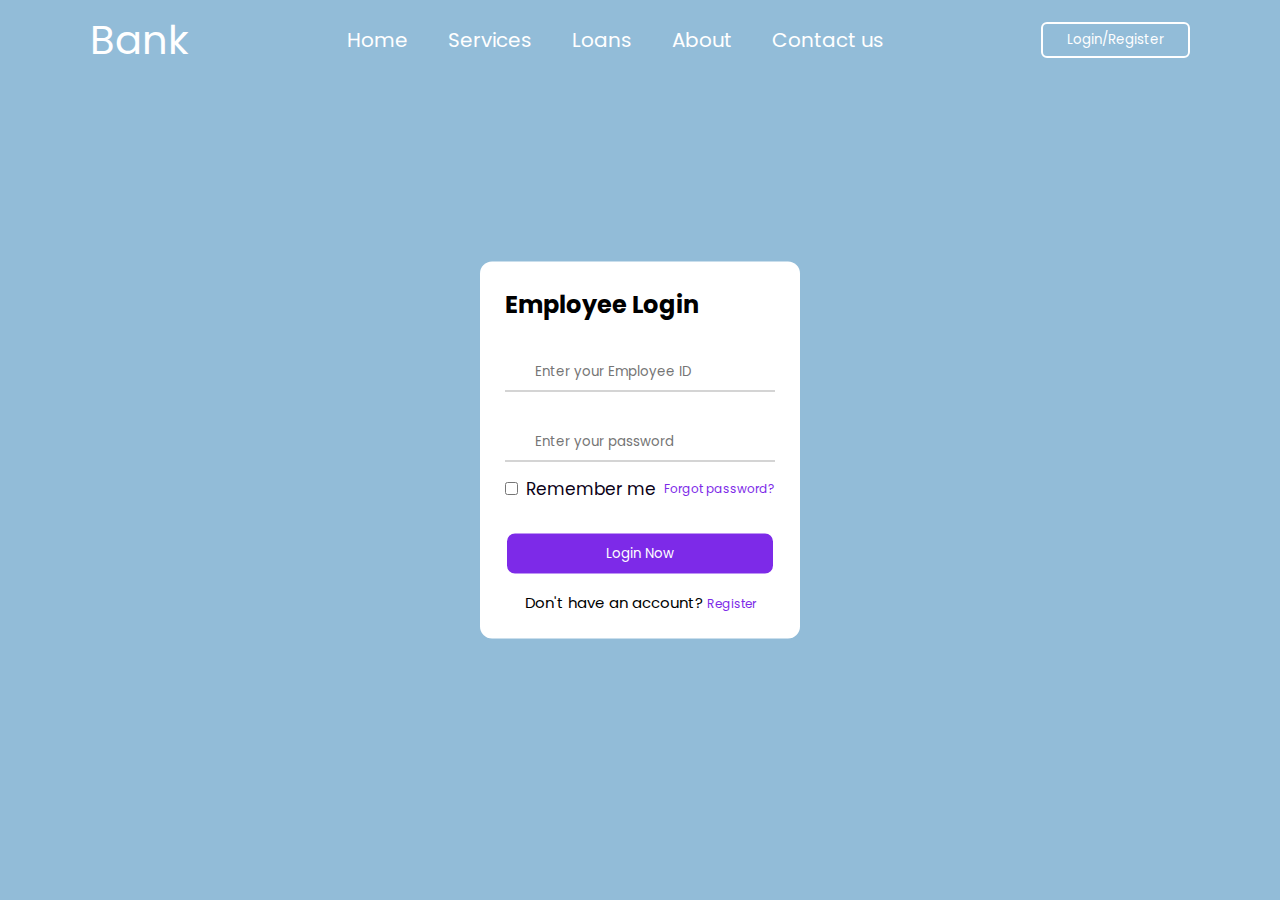
<file: index.html>
<!DOCTYPE html>
<html lang="en">
  <head>
    <meta charset="UTF-8" />
    <meta http-equiv="X-UA-Compatible" content="IE=edge" />
    <meta name="viewport" content="width=device-width, initial-scale=1.0" />
    <title>Bank</title>
    <link rel="stylesheet" href="style.css" />
    <!-- Unicons -->
    <link rel="stylesheet" href="https://unicons.iconscout.com/release/v4.0.0/css/line.css" />
  </head>
  <body>
    <!-- Header -->
    <header class="header">
      <nav class="nav">
        <a href="#" class="nav_logo">Bank</a>

        <ul class="nav_items">
          <li class="nav_item">
            <a href="#" class="nav_link">Home</a>
            <a href="#" class="nav_link">Services</a>
            <a href="#" class="nav_link">Loans</a>
            <a href="#" class="nav_link">About</a>
            <a href="#" class="nav_link">Contact us</a>
          </li>
        </ul>

        <button class="button" id="form-open">Login/Register</button>

      </nav>
    </header>
     <!-- Home -->
     <section class="home">
        <div class="form_container">
          <i class="uil uil-times form_close"></i>
          <!-- Login From -->
          <div class="form login_form">
            <form action="#">
              <h2>Employee Login</h2>
              <div class="input_box">
                <input type="email" placeholder="Enter your Employee ID" required />
                <i class="uil uil-envelope-alt email"></i>
              </div>
              <div class="input_box">
                <input type="password" placeholder="Enter your password" required />
                <i class="uil uil-lock password"></i>
                <i class="uil uil-eye-slash pw_hide"></i>
              </div>
              <div class="option_field">
                <span class="checkbox">
                  <input type="checkbox" id="check" />
                  <label for="check">Remember me</label>
                </span>
                <a href="#" class="forgot_pw">Forgot password?</a>
              </div>
              <button class="button">Login Now</button>
              <div class="login_signup">Don't have an account? <a href="Register.html" id="signup">Register</a></div>
          </div>
    </form> 
    </div>
    </div>
    </section>
    <script src="script.js"></script>
  </body>
</html>
</file>
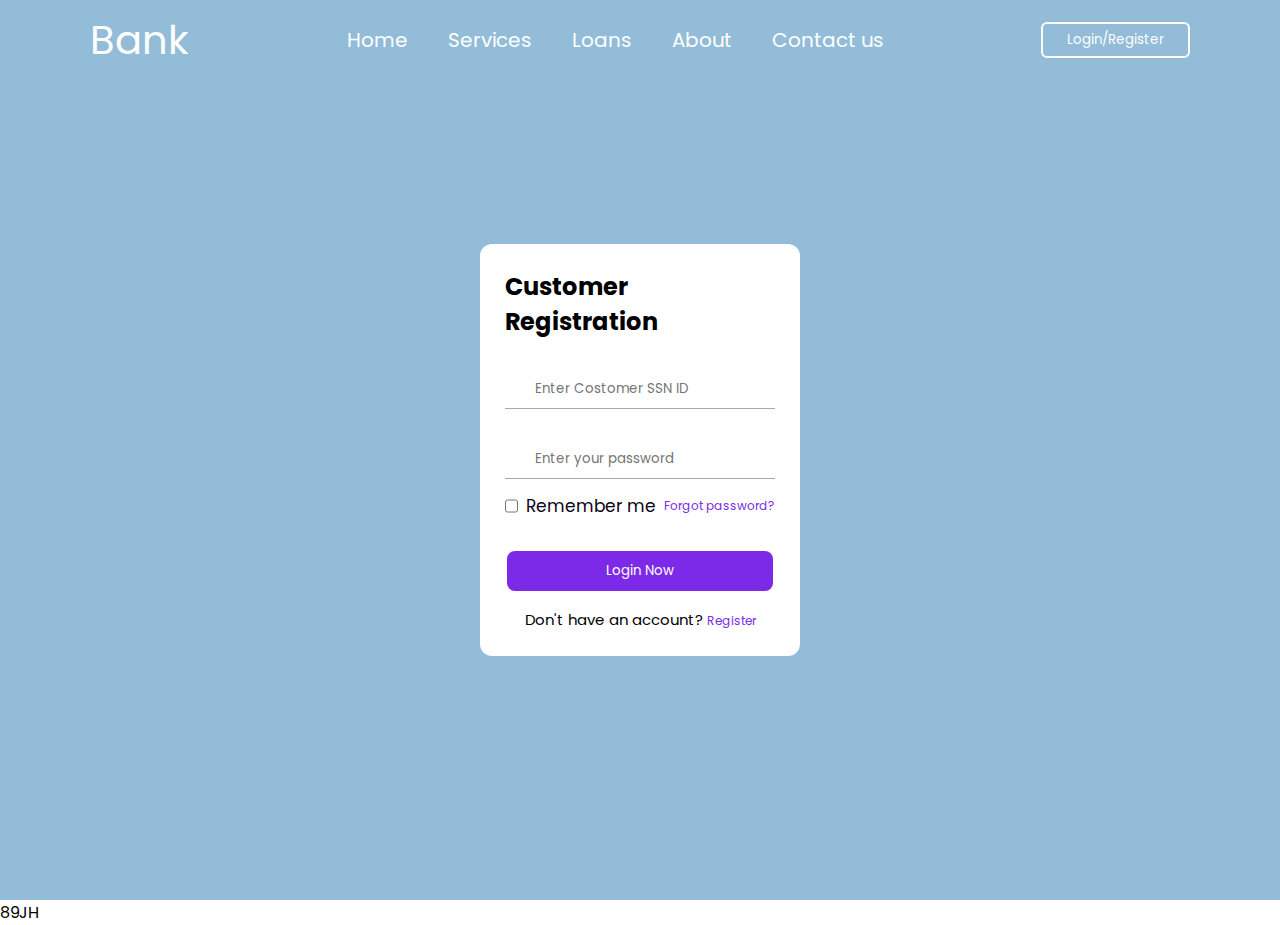
<file: CustomerRegistration.html>
<!DOCTYPE html>
<html lang="en">
  <head>
    <meta charset="UTF-8" />
    <meta http-equiv="X-UA-Compatible" content="IE=edge" />
    <meta name="viewport" content="width=device-width, initial-scale=1.0" />
    <title>Bank</title>
    <link rel="stylesheet" href="style.css" />
    <!-- Unicons -->
    <link rel="stylesheet" href="https://unicons.iconscout.com/release/v4.0.0/css/line.css" />
  </head>
  <body>
    <!-- Header -->
    <header class="header">
      <nav class="nav">
        <a href="#" class="nav_logo">Bank</a>

        <ul class="nav_items">
          <li class="nav_item">
            <a href="#" class="nav_link">Home</a>
            <a href="#" class="nav_link">Services</a>
            <a href="#" class="nav_link">Loans</a>
            <a href="#" class="nav_link">About</a>
            <a href="#" class="nav_link">Contact us</a>
          </li>
        </ul>

        <button class="button" id="form-open">Login/Register</button>

      </nav>
    </header>
     <!-- Home -->
     <section class="home">
        <div class="form_container">
          <i class="uil uil-times form_close"></i>
          <!-- Login From -->
          <div class="form login_form">
            <form action="#">
              <h2>Customer Registration</h2>
              <div class="input_box">
                <input type="number" placeholder="Enter Costomer SSN ID" required />
                <i class="uil uil-envelope-alt email"></i>
              </div>
              <div class="input_box">
                <input type="password" placeholder="Enter your password" required />
                <i class="uil uil-lock password"></i>
                <i class="uil uil-eye-slash pw_hide"></i>
              </div>
              <div class="option_field">
                <span class="checkbox">
                  <input type="checkbox" id="check" />
                  <label for="check">Remember me</label>
                </span>
                <a href="#" class="forgot_pw">Forgot password?</a>
              </div>
              <button class="button">Login Now</button>
              <div class="login_signup">Don't have an account? <a href="Register.html" id="signup">Register</a></div>
          </div>
    
    </form> 
    </div>
    </div>
    </section>89JH
    <script src="script.js"></script>
  </body>
</html>
</file>
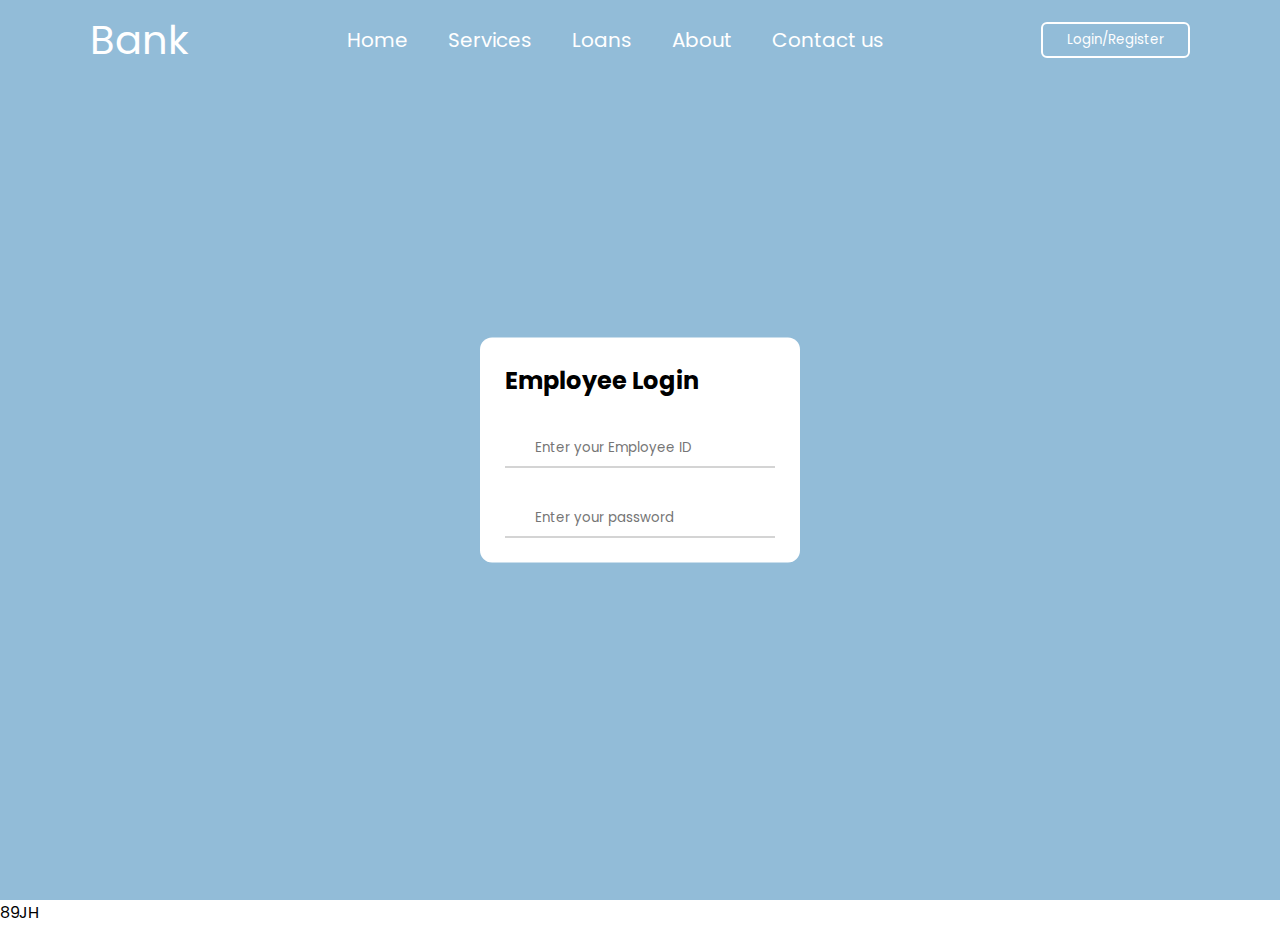
<file: home.html>
<!DOCTYPE html>
<html lang="en">
  <head>
    <meta charset="UTF-8" />
    <meta http-equiv="X-UA-Compatible" content="IE=edge" />
    <meta name="viewport" content="width=device-width, initial-scale=1.0" />
    <title>Bank</title>
    <link rel="stylesheet" href="style.css" />
    <!-- Unicons -->
    <link rel="stylesheet" href="https://unicons.iconscout.com/release/v4.0.0/css/line.css" />
  </head>
  <body>
    <!-- Header -->
    <header class="header">
      <nav class="nav">
        <a href="#" class="nav_logo">Bank</a>

        <ul class="nav_items">
          <li class="nav_item">
            <a href="#" class="nav_link">Home</a>
            <a href="#" class="nav_link">Services</a>
            <a href="#" class="nav_link">Loans</a>
            <a href="#" class="nav_link">About</a>
            <a href="#" class="nav_link">Contact us</a>
          </li>
        </ul>

        <button class="button" id="form-open">Login/Register</button>

      </nav>
    </header>
     <!-- Home -->
     <section class="home">
        <div class="form_container">
          <i class="uil uil-times form_close"></i>
          <!-- Login From -->
          <div class="form login_form">
            <form action="#">
              <h2>Employee Login</h2>
              <div class="input_box">
                <input type="email" placeholder="Enter your Employee ID" required />
                <i class="uil uil-envelope-alt email"></i>
              </div>
              <div class="input_box">
                <input type="password" placeholder="Enter your password" required />
                <i class="uil uil-lock password"></i>
                <i class="uil uil-eye-slash pw_hide"></i>
              </div>
             
    
    </form> 
    </div>
    </div>
    </section>89JH
    <script src="script.js"></script>
  </body>
</html>
</file>
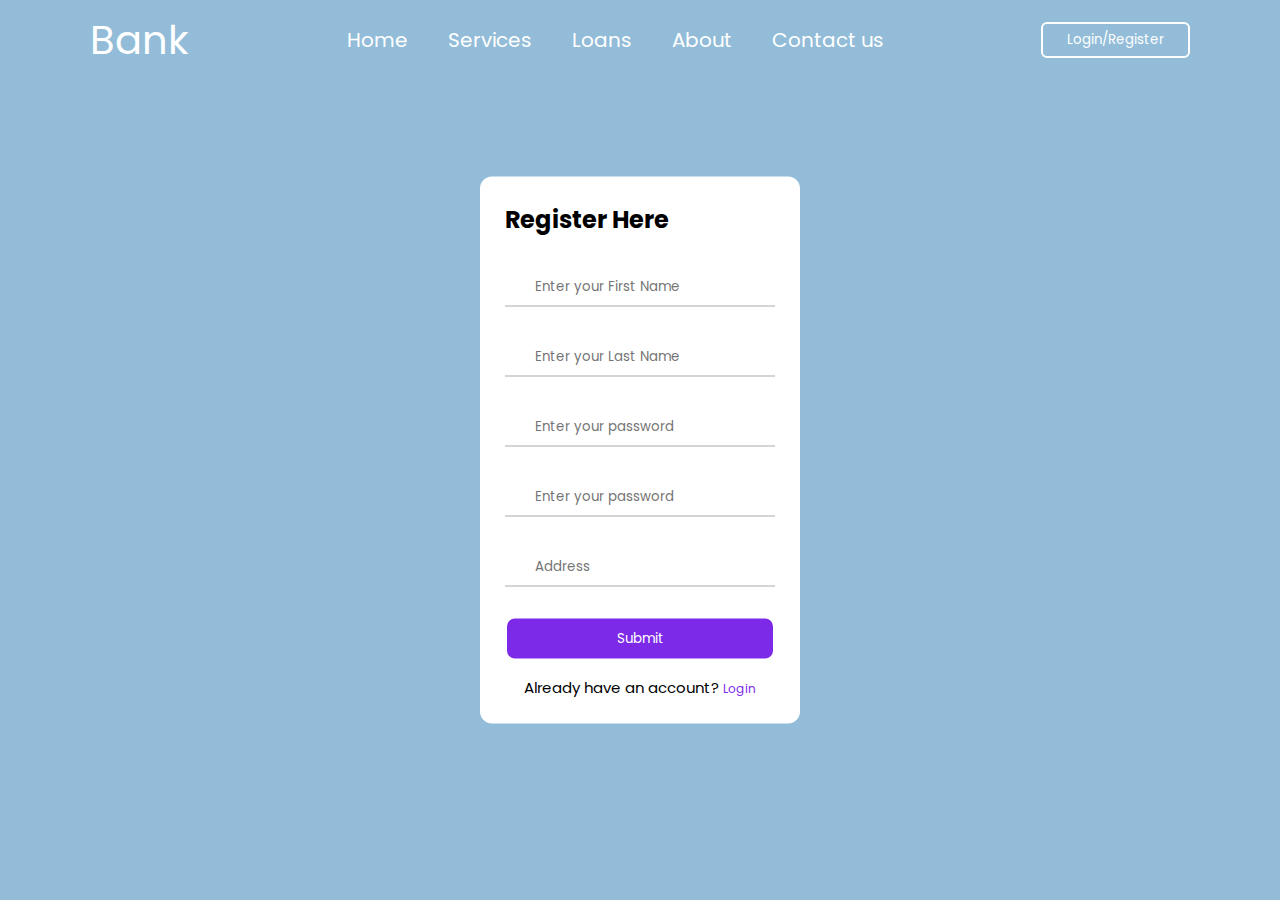
<file: Register.html>
<!DOCTYPE html>
<html lang="en">
  <head>
    <meta charset="UTF-8" />
    <meta http-equiv="X-UA-Compatible" content="IE=edge" />
    <meta name="viewport" content="width=device-width, initial-scale=1.0" />
    <title>Bank</title>
    <link rel="stylesheet" href="style.css" />
    <!-- Unicons -->
    <link rel="stylesheet" href="https://unicons.iconscout.com/release/v4.0.0/css/line.css" />
  </head>
  <body>
    <!-- Header -->
    <header class="header">
      <nav class="nav">
        <a href="#" class="nav_logo">Bank</a>
        <ul class="nav_items">
          <li class="nav_item">
            <a href="#" class="nav_link">Home</a>
            <a href="#" class="nav_link">Services</a>
            <a href="#" class="nav_link">Loans</a>
            <a href="#" class="nav_link">About</a>
            <a href="#" class="nav_link">Contact us</a>
          </li>
        </ul>

        <button class="button" id="form-open">Login/Register</button>

      </nav>
    </header>
     <!-- Home -->
     <section class="home">
        <div class="form_container">
          <i class="uil uil-times form_close"></i>
          <!-- Login From -->
          <div class="form login_form">
            <form action="#">
              <h2>Register Here</h2>
              <div class="input_box">
                <input type="text" placeholder="Enter your First Name" required />
              </div>
              <div class="input_box">
                <input type="text" placeholder="Enter your Last Name" required />
              </div>
              <div class="input_box">
                <input type="password" placeholder="Enter your password" required />
                <i class="uil uil-lock password"></i>
                <i class="uil uil-eye-slash pw_hide"></i>
              </div>
              <div class="input_box">
                <input type="password" placeholder="Enter your password" required />
                <i class="uil uil-lock password"></i>
                <i class="uil uil-eye-slash pw_hide"></i>
              </div>
              <div class="input_box">
                <input type="text" placeholder="Address" required />
              </div>
              <button class="button">Submit</button>
              <div class="login_signup">Already have an account? <a href="index.html" id="signup">Login</a></div>
          </div>
    
    </form> 
    </div>
    </div>
    </section>
  </body>
</html>
</file>
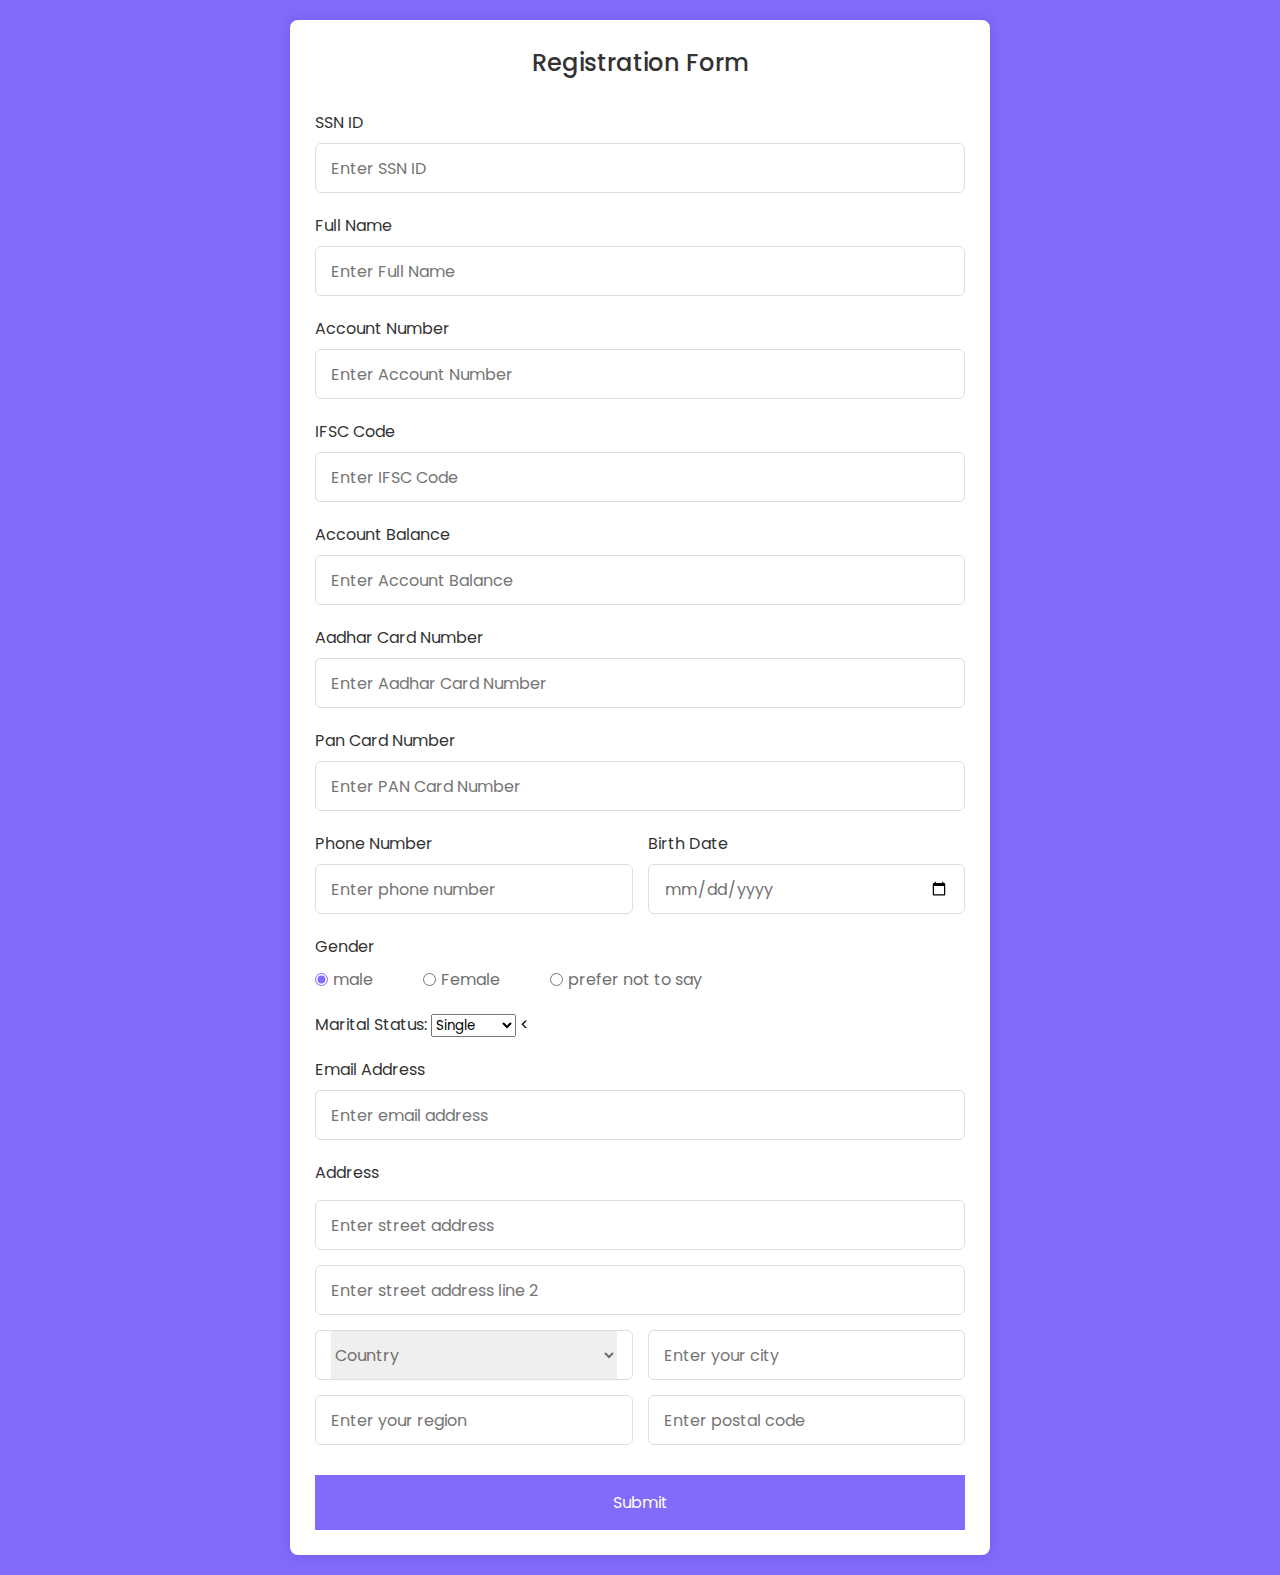
<file: temp.html>
<!DOCTYPE html>
<!---Coding By CodingLab | www.codinglabweb.com--->
<html lang="en">
  <head>
    <meta charset="UTF-8" />
    <meta name="viewport" content="width=device-width, initial-scale=1.0" />
    <meta http-equiv="X-UA-Compatible" content="ie=edge" />
    <!--<title>Registration Form in HTML CSS</title>-->
    <!---Custom CSS File--->
    <link rel="stylesheet" href="style1.css" />
    <script src="script.js"></script>
  </head>
  <body>
    <section class="container">
      <header>Registration Form</header>
      <form action="#" method="POST" id="registrationForm" class="form">
        <div class="input-box">
          <label>SSN ID</label>
          <input type="text" placeholder="Enter SSN ID" required />
        </div>

        <div class="input-box">
          <label>Full Name</label>
          <input type="text" placeholder="Enter Full Name" required />
        </div>
        <div class="input-box">
            <label>Account Number</label>
            <input type="text" placeholder="Enter Account Number" required />
          </div>
          <div class="input-box">
            <label>IFSC Code</label>
            <input type="text" placeholder="Enter IFSC Code" required />
          </div>
          <div class="input-box">
            <label>Account Balance</label>
            <input type="text" placeholder="Enter Account Balance" required />
          </div>
          <div class="input-box">
            <label>Aadhar Card Number</label>
            <input type="text" placeholder="Enter Aadhar Card Number" required />
          </div>
          <div class="input-box">
            <label>Pan Card Number</label>
            <input type="text" placeholder="Enter PAN Card Number" required />
          </div>
        <div class="column">
          <div class="input-box">
            <label>Phone Number</label>
            <input type="number" placeholder="Enter phone number" required />
          </div>
          <div class="input-box">
            <label>Birth Date</label>
            <input type="date" placeholder="Enter birth date" required />
          </div>
        </div>
        <div class="gender-box">
          <h3>Gender</h3>
          <div class="gender-option">
            <div class="gender">
              <input type="radio" id="check-male" name="gender" checked />
              <label for="check-male">male</label>
            </div>
            <div class="gender">
              <input type="radio" id="check-female" name="gender" />
              <label for="check-female">Female</label>
            </div>
            <div class="gender">
              <input type="radio" id="check-other" name="gender" />
              <label for="check-other">prefer not to say</label>
            </div>
          </div>
        </div>
    </select>
    <div class="input-box">
    <label for="maritalStatus">Marital Status:</label>
    <select id="maritalStatus" name="maritalStatus" required>
      <option value="single">Single</option>
      <option value="married">Married</option>
      <option value="divorced">Divorced</option>
      <option value="widowed">Widowed</option>
    </select>
<  </div>
    <div class="input-box">
        <label>Email Address</label>
        <input type="text" placeholder="Enter email address" required />
    </div>
        <div class="input-box address">
          <label>Address</label>
          <input type="text" placeholder="Enter street address" required />
          <input type="text" placeholder="Enter street address line 2" required />
          <div class="column">
            <div class="select-box">
              <select>
                <option hidden>Country</option>
                <option>America</option>
                <option>Japan</option>
                <option>India</option>
                <option>Nepal</option>
              </select>
            </div>
            <input type="text" placeholder="Enter your city" required />
          </div>
          <div class="column">
            <input type="text" placeholder="Enter your region" required />
            <input type="number" placeholder="Enter postal code" required />
          </div>
        </div>
        <button type="submit">Submit</button>
      </form>
    </section>
  </body>
</html>
</file>
<file: style.css>
/* Import Google font - Poppins */
@import url("https://fonts.googleapis.com/css2?family=Poppins:wght@200;300;400;500;600;700&display=swap");
* {
  margin: 0;
  padding: 0;
  box-sizing: border-box;
  font-family: "Poppins", sans-serif;
}
a {
    text-decoration: none;
  }
.header {
  position: absolute;
  height: 80px;
  width: 100%;
  z-index: 100;
  padding: 0 20px;
 

}
.nav {
    max-width: 1100px;
    width: 100%;
    margin: 0 auto;
}
.nav,
.nav_item {
  display: flex;
  height: 100%;
  align-items: center;
  justify-content: space-between;
}
.nav_logo,
.nav_link,
.button {
  color: #ffffff;
}
.nav_logo {
    font-size: 40px;
    float: left;
  }
  .nav_item {
    column-gap: 40px;
  }
  
  .nav_link:hover {
    color: #49e1da;
  }
  
  .nav_link {
   font-size: 20px;  
  }
  .button {
    padding: 6px 24px;
    border: 2px solid #fff;
    background: transparent;
    border-radius: 6px;
    cursor: pointer;
  }
  .button:active {
    transform: scale(0.98);
  }
  /* Home */
.home {
    position: relative;
    height: 100vh;
    width: 100%;
    background-color: rgb(146, 188, 216);

  }
  .home::before {
    content: "";
    position: absolute;
    height: 100%;
    width: 100%;
    background-color: rgba(0, 0, 0, 0.6);
    z-index: 100;
    opacity: 0;
    pointer-events: none;
    transition: all 0.5s ease-out;
  }
  .home.show::before {
    opacity: 1;
    pointer-events: auto;
  }
  /* Form */
  .form_container {
    position: absolute;
    max-width: 320px;
    width: 100%;
    top: 50%;
    left: 50%;
    transform: translate(-50%, -50%);
    z-index: 101;
    background: #fff;
    padding: 25px;
    border-radius: 12px;
    box-shadow: rgba(0,0,0,0.1);
  }
  .home.show .form_container {
    opacity: 1;
    pointer-events: auto;
    transform: translate(-50%, -50%) scale(1.2);
  }
  .signup_form {
    display: none;
  }
  .form_container.active .signup_form {
    display: block;
  }
  .form_container.active .login_form {
    display: none;
  }
  .form_close {
    position: absolute;
    top: 10px;
    right: 20px;
    color: #0b0217;
    font-size: 22px;
    opacity: 0.7;
    cursor: pointer;
  }
  .input_box {
    position: relative;
    margin-top: 30px;
    width: 100%;
    height: 40px;
  }
  .input_box input {
    height: 100%;
    width: 100%;
    border: none;
    outline: none;
    padding: 0 30px;
    color: #333;
    transition: all 0.2s ease;
    border-bottom: 1.5px solid #aaaaaa;
  }
  .input_box input:focus {
    border-color: #7d2ae8;
  }
  .input_box i {
    position: absolute;
    top: 50%;
    transform: translateY(-50%);
    font-size: 20px;
    color: #707070;
  }
  .input_box i.email,
  .input_box i.password {
    left: 0;
  }
  .input_box input:focus ~ i.email,
  .input_box input:focus ~ i.password {
    color: #7d2ae8;
  }
  .input_box i.pw_hide {
    right: 0;
    font-size: 18px;
    cursor: pointer;
  }
  .option_field {
    margin-top: 14px;
    display: flex;
    align-items: center;
    justify-content: space-between;
  }
  .form_container a {
    color: #7d2ae8;
    font-size: 12px;
  }
  .form_container a:hover {
    text-decoration: underline;
  }
  .checkbox {
    display: flex;
    column-gap: 8px;
    white-space: nowrap;
  }
  .checkbox input {
    accent-color: #7d2ae8;
  }
  .checkbox label {
    font-size: 17px;
    cursor: pointer;
    user-select: none;
    color: #0b0217;
  }
  .form_container .button {
    background: #7d2ae8;
    margin-top: 30px;
    width: 100%;
    padding: 10px 0;
    border-radius: 10px;
  }
  .login_signup {
    font-size: 15px;
    text-align: center;
    margin-top: 15px;
  }
</file>
<file: style1.css>
/* Import Google font - Poppins */
@import url("https://fonts.googleapis.com/css2?family=Poppins:wght@200;300;400;500;600;700&display=swap");
* {
  margin: 0;
  padding: 0;
  box-sizing: border-box;
  font-family: "Poppins", sans-serif;
}
body {
  min-height: 100vh;
  display: flex;
  align-items: center;
  justify-content: center;
  padding: 20px;
  background: rgb(130, 106, 251);
}
.container {
  position: relative;
  max-width: 700px;
  width: 100%;
  background: #fff;
  padding: 25px;
  border-radius: 8px;
  box-shadow: 0 0 15px rgba(0, 0, 0, 0.1);
}
.container header {
  font-size: 1.5rem;
  color: #333;
  font-weight: 500;
  text-align: center;
}
.container .form {
  margin-top: 30px;
}
.form .input-box {
  width: 100%;
  margin-top: 20px;
}
.input-box label {
  color: #333;
}
.form :where(.input-box input, .select-box) {
  position: relative;
  height: 50px;
  width: 100%;
  outline: none;
  font-size: 1rem;
  color: #707070;
  margin-top: 8px;
  border: 1px solid #ddd;
  border-radius: 6px;
  padding: 0 15px;
}
.input-box input:focus {
  box-shadow: 0 1px 0 rgba(0, 0, 0, 0.1);
}
.form .column {
  display: flex;
  column-gap: 15px;
}
.form .gender-box {
  margin-top: 20px;
}
.gender-box h3 {
  color: #333;
  font-size: 1rem;
  font-weight: 400;
  margin-bottom: 8px;
}
.form :where(.gender-option, .gender) {
  display: flex;
  align-items: center;
  column-gap: 50px;
  flex-wrap: wrap;
}
.form .gender {
  column-gap: 5px;
}
.gender input {
  accent-color: rgb(130, 106, 251);
}
.form :where(.gender input, .gender label) {
  cursor: pointer;
}
.gender label {
  color: #707070;
}
.address :where(input, .select-box) {
  margin-top: 15px;
}
.select-box select {
  height: 100%;
  width: 100%;
  outline: none;
  border: none;
  color: #707070;
  font-size: 1rem;
}
.form button {
  height: 55px;
  width: 100%;
  color: #fff;
  font-size: 1rem;
  font-weight: 400;
  margin-top: 30px;
  border: none;
  cursor: pointer;
  transition: all 0.2s ease;
  background: rgb(130, 106, 251);
}
.form button:hover {
  background: rgb(88, 56, 250);
}
/*Responsive*/
@media screen and (max-width: 500px) {
  .form .column {
    flex-wrap: wrap;
  }
  .form :where(.gender-option, .gender) {
    row-gap: 15px;
  }
}
</file>
